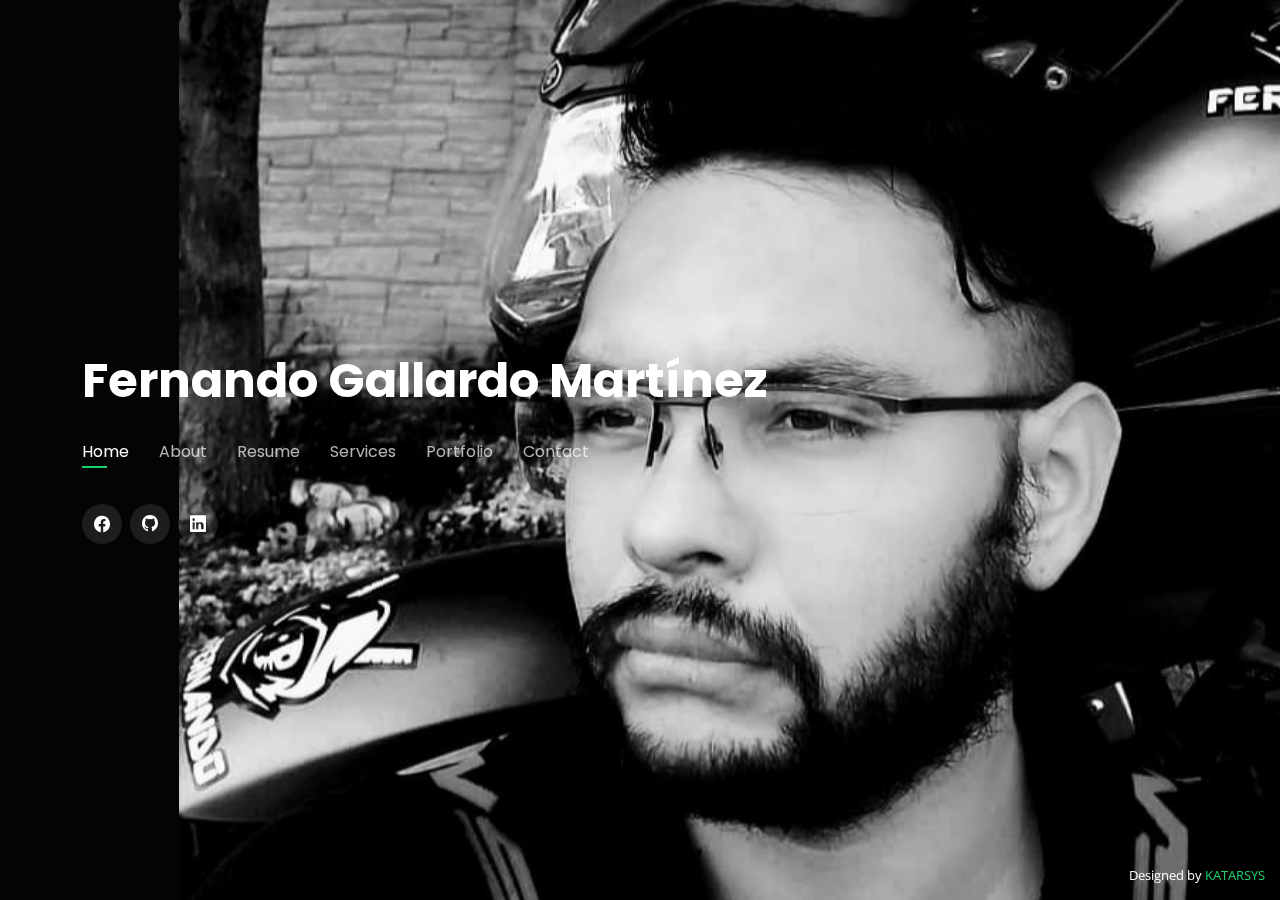
<file: index.html>
<!DOCTYPE html>
<html lang="es">

<head>
  <meta charset="utf-8">
  <meta content="width=device-width, initial-scale=1.0" name="viewport">

  <title>cvgallardo</title>
  <meta content="" name="description">
  <meta content="" name="keywords">

  <!-- Favicons -->
  <link href="assets/img/favicon.png" rel="icon">
  <link href="assets/img/apple-touch-icon.png" rel="apple-touch-icon">

  <!-- Google Fonts -->
  <link href="https://fonts.googleapis.com/css?family=Open+Sans:300,300i,400,400i,600,600i,700,700i|Raleway:300,300i,400,400i,500,500i,600,600i,700,700i|Poppins:300,300i,400,400i,500,500i,600,600i,700,700i" rel="stylesheet">

  <!-- Vendor CSS Files -->
  <link href="assets/vendor/bootstrap/css/bootstrap.min.css" rel="stylesheet">
  <link href="assets/vendor/bootstrap-icons/bootstrap-icons.css" rel="stylesheet">
  <link href="assets/vendor/boxicons/css/boxicons.min.css" rel="stylesheet">
  <link href="assets/vendor/glightbox/css/glightbox.min.css" rel="stylesheet">
  <link href="assets/vendor/remixicon/remixicon.css" rel="stylesheet">
  <link href="assets/vendor/swiper/swiper-bundle.min.css" rel="stylesheet">

  <!-- Template Main CSS File -->
  <link href="assets/css/style.css" rel="stylesheet">

  <!-- =======================================================
  * Template Name: Personal - v4.3.0
  * Template URL: https://bootstrapmade.com/personal-free-resume-bootstrap-template/
  * Author: BootstrapMade.com
  * License: https://bootstrapmade.com/license/
  ======================================================== -->
</head>

<body>

  <!-- ======= Header ======= -->
  <header id="header">
    <div class="container">

      <h1><a href="index.html">Fernando Gallardo Martínez</a></h1>
      <!-- Uncomment below if you prefer to use an image logo -->
      <!-- <a href="index.html" class="mr-auto"><img src="assets/img/logo.png" alt="" class="img-fluid"></a> -->
      <!--<h2>I'm a passionate <span>graphic designer</span> from New York</h2>-->

      <nav id="navbar" class="navbar">
        <ul>
          <li><a class="nav-link active" href="#header">Home</a></li>
          <li><a class="nav-link" href="#about">About</a></li>
          <li><a class="nav-link" href="#resume">Resume</a></li>
          <li><a class="nav-link" href="#services">Services</a></li>
          <li><a class="nav-link" href="#portfolio">Portfolio</a></li>
          <li><a class="nav-link" href="#contact">Contact</a></li>
        </ul>
        <i class="bi bi-list mobile-nav-toggle"></i>
      </nav><!-- .navbar -->

      <div class="social-links">
        <!--<a href="#" class="twitter"><i class="bi bi-twitter"></i></a>-->
        <a href="https://www.facebook.com/FEARGALLARDO/" class="facebook" target="_blank"><i class="bi bi-facebook"></i></a>
        <a href="https://github.com/gallardowolfcode" class="github" target="_blank"><i class="bi bi-github"></i></a>
        <a href="https://www.linkedin.com/in/gallardomtz/" class="linkedin" target="_blank"><i class="bi bi-linkedin"></i></a>
      </div>

    </div>
  </header><!-- End Header -->

  <!-- ======= About Section ======= -->
  <section id="about" class="about">

    <!-- ======= About Me ======= -->
    <div class="about-me container">

      <div class="section-title">
        <h2>About</h2>
        <p>Learn more about me</p>
      </div>

      <div class="row">
        <div class="col-lg-4" data-aos="fade-right">
          <img src="assets/img/fer.jpeg" class="img-fluid" alt="">
        </div>
        <div class="col-lg-8 pt-4 pt-lg-0 content" data-aos="fade-left">
          <h3>Cibersecurity tester &amp; Web Developer</h3>
          <p class="fst-italic">
            I am a Computer Systems Engineering student with an interest in web development and Cybersecurity. 
          </p>
          <div class="row">
            <div class="col-lg-6">
              <ul>
                <li><i class="bi bi-chevron-right"></i> <strong>Birthday:</strong> <span>2 May 1991</span></li>
                <li><i class="bi bi-chevron-right"></i> <strong>Website:</strong> <span></span></li>
                <li><i class="bi bi-chevron-right"></i> <strong>Phone:</strong> <span>+52 9993874304</span></li>
                <li><i class="bi bi-chevron-right"></i> <strong>City:</strong> <span>Mérida Yucatán, MEX</span></li>
              </ul>
            </div>
            <div class="col-lg-6">
              <ul>
                <li><i class="bi bi-chevron-right"></i> <strong>Age:</strong> <span>30</span></li>
                <li><i class="bi bi-chevron-right"></i> <strong>Degree:</strong> <span>Br</span></li>
                <li><i class="bi bi-chevron-right"></i> <strong>PhEmailone:</strong> <span>le19080708@merida.tecnm.mx</span></li>
                <li><i class="bi bi-chevron-right"></i> <strong>Freelance:</strong> <span>Available</span></li>
              </ul>
            </div>
          </div>
          <p>
            The projects that I have developed have given me the opportunity to apply technologies such as Python, Vue.js, Nuxt.js, Django (Web Development). These skills have allowed me to collaborate in projects such as Ventanilla Digital that will be implemented within the Technological Institute of Mérida, as well as independent projects which have led me to acquire skills within the area
          </p>
        </div>
      </div>

    </div><!-- End About Me -->

    <!-- ======= Counts ======= -->
    <div class="counts container">

      <div class="row">

        <div class="col-lg-3 col-md-6">
          <div class="count-box">
            <i class="bi bi-emoji-smile"></i>
            <span data-purecounter-start="0" data-purecounter-end="20" data-purecounter-duration="1" class="purecounter"></span>
            <p>Happy Clients</p>
          </div>
        </div>

        <div class="col-lg-3 col-md-6 mt-5 mt-md-0">
          <div class="count-box">
            <i class="bi bi-journal-richtext"></i>
            <span data-purecounter-start="0" data-purecounter-end="20" data-purecounter-duration="1" class="purecounter"></span>
            <p>Projects</p>
          </div>
        </div>

        <div class="col-lg-3 col-md-6 mt-5 mt-lg-0">
          <div class="count-box">
            <i class="bi bi-headset"></i>
            <span data-purecounter-start="0" data-purecounter-end="1460" data-purecounter-duration="1" class="purecounter"></span>
            <p>Hours Of Support</p>
          </div>
        </div>

        <div class="col-lg-3 col-md-6 mt-5 mt-lg-0">
          <div class="count-box">
            <i class="bi bi-award"></i>
            <span data-purecounter-start="0" data-purecounter-end="10" data-purecounter-duration="1" class="purecounter"></span>
            <p>Awards</p>
          </div>
        </div>

      </div>

    </div><!-- End Counts -->

    <!-- ======= Skills  ======= -->
    <div class="skills container">

      <div class="section-title">
        <h2>Skills</h2>
      </div>

      <div class="row skills-content">

        <div class="col-lg-6">

          <div class="progress">
            <span class="skill">HTML <i class="val">70%</i></span>
            <div class="progress-bar-wrap">
              <div class="progress-bar" role="progressbar" aria-valuenow="70" aria-valuemin="0" aria-valuemax="100"></div>
            </div>
          </div>

          <div class="progress">
            <span class="skill">CSS <i class="val">80%</i></span>
            <div class="progress-bar-wrap">
              <div class="progress-bar" role="progressbar" aria-valuenow="80" aria-valuemin="0" aria-valuemax="100"></div>
            </div>
          </div>

          <div class="progress">
            <span class="skill">JavaScript <i class="val">75%</i></span>
            <div class="progress-bar-wrap">
              <div class="progress-bar" role="progressbar" aria-valuenow="75" aria-valuemin="0" aria-valuemax="100"></div>
            </div>
          </div>

        </div>

        <div class="col-lg-6">

          <div class="progress">
            <span class="skill">Python <i class="val">70%</i></span>
            <div class="progress-bar-wrap">
              <div class="progress-bar" role="progressbar" aria-valuenow="70" aria-valuemin="0" aria-valuemax="100"></div>
            </div>
          </div>

          <div class="progress">
            <span class="skill">Vue <i class="val">70%</i></span>
            <div class="progress-bar-wrap">
              <div class="progress-bar" role="progressbar" aria-valuenow="70" aria-valuemin="0" aria-valuemax="100"></div>
            </div>
          </div>

          <div class="progress">
            <span class="skill">Django <i class="val">80%</i></span>
            <div class="progress-bar-wrap">
              <div class="progress-bar" role="progressbar" aria-valuenow="80" aria-valuemin="0" aria-valuemax="100"></div>
            </div>
          </div>

        </div>

      </div>

    </div><!-- End Skills -->

    <!-- ======= Interests ======= -->
    <div class="interests container">

      <div class="section-title">
        <h2>Interests</h2>
      </div>

      <div class="row">
        <div class="col-lg-3 col-md-4">
          <div class="icon-box">
            <i class="ri-store-line" style="color: #ffbb2c;"></i>
            <h3>Landing Pages</h3>
          </div>
        </div>
        <div class="col-lg-3 col-md-4 mt-4 mt-md-0">
          <div class="icon-box">
            <i class="ri-bar-chart-box-line" style="color: #5578ff;"></i>
            <h3>Security Test</h3>
          </div>
        </div>
        <div class="col-lg-3 col-md-4 mt-4 mt-md-0">
          <div class="icon-box">
            <i class="ri-calendar-todo-line" style="color: #e80368;"></i>
            <h3>SCRUM</h3>
          </div>
        </div>
        <div class="col-lg-3 col-md-4 mt-4 mt-lg-0">
          <div class="icon-box">
            <i class="ri-paint-brush-line" style="color: #e361ff;"></i>
            <h3>Frontend</h3>
          </div>
        </div>
        <div class="col-lg-3 col-md-4 mt-4">
          <div class="icon-box">
            <i class="ri-database-2-line" style="color: #47aeff;"></i>
            <h3>Data Bases</h3>
          </div>
        </div>
        <div class="col-lg-3 col-md-4 mt-4">
          <div class="icon-box">
            <i class="ri-gradienter-line" style="color: #ffa76e;"></i>
            <h3>Backend</h3>
          </div>
        </div>
        <div class="col-lg-3 col-md-4 mt-4">
          <div class="icon-box">
            <i class="ri-file-list-3-line" style="color: #11dbcf;"></i>
            <h3>Documentation</h3>
          </div>
        </div>
        <div class="col-lg-3 col-md-4 mt-4">
          <div class="icon-box">
            <i class="ri-price-tag-2-line" style="color: #4233ff;"></i>
            <h3>Issues</h3>
          </div>
        </div>
        <div class="col-lg-3 col-md-4 mt-4">
          <div class="icon-box">
            <i class="ri-anchor-line" style="color: #b2904f;"></i>
            <h3>Ciber Security</h3>
          </div>
        </div>
        <div class="col-lg-3 col-md-4 mt-4">
          <div class="icon-box">
            <i class="ri-disc-line" style="color: #b20969;"></i>
            <h3>Music</h3>
          </div>
        </div>
        <div class="col-lg-3 col-md-4 mt-4">
          <div class="icon-box">
            <i class="ri-base-station-line" style="color: #ff5828;"></i>
            <h3>Telecomunications</h3>
          </div>
        </div>
        <div class="col-lg-3 col-md-4 mt-4">
          <div class="icon-box">
            <i class="ri-fingerprint-line" style="color: #29cc61;"></i>
            <h3>Credencials</h3>
          </div>
        </div>
      </div>

    </div><!-- End Interests -->

    <!-- ======= Testimonials ======= -->
    <div class="testimonials container">

      <div class="section-title">
        <h2>Testimonials</h2>
      </div>

      <div class="testimonials-slider swiper-container" data-aos="fade-up" data-aos-delay="100">
        <div class="swiper-wrapper">

          <div class="swiper-slide">
            <div class="testimonial-item">
              <p>
                <i class="bx bxs-quote-alt-left quote-icon-left"></i>
                Proin iaculis purus consequat sem cure digni ssim donec porttitora entum suscipit rhoncus. Accusantium quam, ultricies eget id, aliquam eget nibh et. Maecen aliquam, risus at semper.
                <i class="bx bxs-quote-alt-right quote-icon-right"></i>
              </p>
              <img src="assets/img/testimonials/testimonials-1.jpg" class="testimonial-img" alt="">
              <h3>Saul Goodman</h3>
              <h4>Ceo &amp; Founder</h4>
            </div>
          </div><!-- End testimonial item -->

          <div class="swiper-slide">
            <div class="testimonial-item">
              <p>
                <i class="bx bxs-quote-alt-left quote-icon-left"></i>
                Export tempor illum tamen malis malis eram quae irure esse labore quem cillum quid cillum eram malis quorum velit fore eram velit sunt aliqua noster fugiat irure amet legam anim culpa.
                <i class="bx bxs-quote-alt-right quote-icon-right"></i>
              </p>
              <img src="assets/img/testimonials/testimonials-2.jpg" class="testimonial-img" alt="">
              <h3>Sara Wilsson</h3>
              <h4>Designer</h4>
            </div>
          </div><!-- End testimonial item -->

          <div class="swiper-slide">
            <div class="testimonial-item">
              <p>
                <i class="bx bxs-quote-alt-left quote-icon-left"></i>
                Enim nisi quem export duis labore cillum quae magna enim sint quorum nulla quem veniam duis minim tempor labore quem eram duis noster aute amet eram fore quis sint minim.
                <i class="bx bxs-quote-alt-right quote-icon-right"></i>
              </p>
              <img src="assets/img/testimonials/testimonials-3.jpg" class="testimonial-img" alt="">
              <h3>Jena Karlis</h3>
              <h4>Store Owner</h4>
            </div>
          </div><!-- End testimonial item -->

          <div class="swiper-slide">
            <div class="testimonial-item">
              <p>
                <i class="bx bxs-quote-alt-left quote-icon-left"></i>
                Fugiat enim eram quae cillum dolore dolor amet nulla culpa multos export minim fugiat minim velit minim dolor enim duis veniam ipsum anim magna sunt elit fore quem dolore labore illum veniam.
                <i class="bx bxs-quote-alt-right quote-icon-right"></i>
              </p>
              <img src="assets/img/testimonials/testimonials-4.jpg" class="testimonial-img" alt="">
              <h3>Matt Brandon</h3>
              <h4>Freelancer</h4>
            </div>
          </div><!-- End testimonial item -->

          <div class="swiper-slide">
            <div class="testimonial-item">
              <p>
                <i class="bx bxs-quote-alt-left quote-icon-left"></i>
                Quis quorum aliqua sint quem legam fore sunt eram irure aliqua veniam tempor noster veniam enim culpa labore duis sunt culpa nulla illum cillum fugiat legam esse veniam culpa fore nisi cillum quid.
                <i class="bx bxs-quote-alt-right quote-icon-right"></i>
              </p>
              <img src="assets/img/testimonials/testimonials-5.jpg" class="testimonial-img" alt="">
              <h3>John Larson</h3>
              <h4>Entrepreneur</h4>
            </div>
          </div><!-- End testimonial item -->

        </div>
        <div class="swiper-pagination"></div>
      </div>

      <div class="owl-carousel testimonials-carousel">

      </div>

    </div><!-- End Testimonials  -->

  </section><!-- End About Section -->

  <!-- ======= Resume Section ======= -->
  <section id="resume" class="resume">
    <div class="container">

      <div class="section-title">
        <h2>Resume</h2>
        <p>Check My Resume</p>
      </div>

      <div class="row">
        <div class="col-lg-6">
          <h3 class="resume-title">Sumary</h3>
          <div class="resume-item pb-0">
            <h4>Alice Barkley</h4>
            <p><em>Innovative and deadline-driven Graphic Designer with 3+ years of experience designing and developing user-centered digital/print marketing material from initial concept to final, polished deliverable.</em></p>
            <p>
            <ul>
              <li>Portland par 127,Orlando, FL</li>
              <li>(123) 456-7891</li>
              <li>alice.barkley@example.com</li>
            </ul>
            </p>
          </div>

          <h3 class="resume-title">Education</h3>
          <div class="resume-item">
            <h4>Master of Fine Arts &amp; Graphic Design</h4>
            <h5>2015 - 2016</h5>
            <p><em>Rochester Institute of Technology, Rochester, NY</em></p>
            <p>Qui deserunt veniam. Et sed aliquam labore tempore sed quisquam iusto autem sit. Ea vero voluptatum qui ut dignissimos deleniti nerada porti sand markend</p>
          </div>
          <div class="resume-item">
            <h4>Bachelor of Fine Arts &amp; Graphic Design</h4>
            <h5>2010 - 2014</h5>
            <p><em>Rochester Institute of Technology, Rochester, NY</em></p>
            <p>Quia nobis sequi est occaecati aut. Repudiandae et iusto quae reiciendis et quis Eius vel ratione eius unde vitae rerum voluptates asperiores voluptatem Earum molestiae consequatur neque etlon sader mart dila</p>
          </div>
        </div>
        <div class="col-lg-6">
          <h3 class="resume-title">Professional Experience</h3>
          <div class="resume-item">
            <h4>Senior graphic design specialist</h4>
            <h5>2019 - Present</h5>
            <p><em>Experion, New York, NY </em></p>
            <p>
            <ul>
              <li>Lead in the design, development, and implementation of the graphic, layout, and production communication materials</li>
              <li>Delegate tasks to the 7 members of the design team and provide counsel on all aspects of the project. </li>
              <li>Supervise the assessment of all graphic materials in order to ensure quality and accuracy of the design</li>
              <li>Oversee the efficient use of production project budgets ranging from $2,000 - $25,000</li>
            </ul>
            </p>
          </div>
          <div class="resume-item">
            <h4>Graphic design specialist</h4>
            <h5>2017 - 2018</h5>
            <p><em>Stepping Stone Advertising, New York, NY</em></p>
            <p>
            <ul>
              <li>Developed numerous marketing programs (logos, brochures,infographics, presentations, and advertisements).</li>
              <li>Managed up to 5 projects or tasks at a given time while under pressure</li>
              <li>Recommended and consulted with clients on the most appropriate graphic design</li>
              <li>Created 4+ design presentations and proposals a month for clients and account managers</li>
            </ul>
            </p>
          </div>
        </div>
      </div>

    </div>
  </section><!-- End Resume Section -->

  <!-- ======= Services Section ======= -->
  <section id="services" class="services">
    <div class="container">

      <div class="section-title">
        <h2>Services</h2>
        <p>My Services</p>
      </div>

      <div class="row">
        <div class="col-lg-4 col-md-6 d-flex align-items-stretch">
          <div class="icon-box">
            <div class="icon"><i class="bx bxl-dribbble"></i></div>
            <h4><a href="">Lorem Ipsum</a></h4>
            <p>Voluptatum deleniti atque corrupti quos dolores et quas molestias excepturi</p>
          </div>
        </div>

        <div class="col-lg-4 col-md-6 d-flex align-items-stretch mt-4 mt-md-0">
          <div class="icon-box">
            <div class="icon"><i class="bx bx-file"></i></div>
            <h4><a href="">Sed ut perspiciatis</a></h4>
            <p>Duis aute irure dolor in reprehenderit in voluptate velit esse cillum dolore</p>
          </div>
        </div>

        <div class="col-lg-4 col-md-6 d-flex align-items-stretch mt-4 mt-lg-0">
          <div class="icon-box">
            <div class="icon"><i class="bx bx-tachometer"></i></div>
            <h4><a href="">Magni Dolores</a></h4>
            <p>Excepteur sint occaecat cupidatat non proident, sunt in culpa qui officia</p>
          </div>
        </div>

        <div class="col-lg-4 col-md-6 d-flex align-items-stretch mt-4">
          <div class="icon-box">
            <div class="icon"><i class="bx bx-world"></i></div>
            <h4><a href="">Nemo Enim</a></h4>
            <p>At vero eos et accusamus et iusto odio dignissimos ducimus qui blanditiis</p>
          </div>
        </div>

        <div class="col-lg-4 col-md-6 d-flex align-items-stretch mt-4">
          <div class="icon-box">
            <div class="icon"><i class="bx bx-slideshow"></i></div>
            <h4><a href="">Dele cardo</a></h4>
            <p>Quis consequatur saepe eligendi voluptatem consequatur dolor consequuntur</p>
          </div>
        </div>

        <div class="col-lg-4 col-md-6 d-flex align-items-stretch mt-4">
          <div class="icon-box">
            <div class="icon"><i class="bx bx-arch"></i></div>
            <h4><a href="">Divera don</a></h4>
            <p>Modi nostrum vel laborum. Porro fugit error sit minus sapiente sit aspernatur</p>
          </div>
        </div>

      </div>

    </div>
  </section><!-- End Services Section -->

  <!-- ======= Portfolio Section ======= -->
  <section id="portfolio" class="portfolio">
    <div class="container">

      <div class="section-title">
        <h2>Portfolio</h2>
        <p>My Works</p>
      </div>

      <div class="row">
        <div class="col-lg-12 d-flex justify-content-center">
          <ul id="portfolio-flters">
            <li data-filter="*" class="filter-active">All</li>
            <li data-filter=".filter-app">App</li>
            <li data-filter=".filter-card">Card</li>
            <li data-filter=".filter-web">Web</li>
          </ul>
        </div>
      </div>

      <div class="row portfolio-container">

        <div class="col-lg-4 col-md-6 portfolio-item filter-app">
          <div class="portfolio-wrap">
            <img src="assets/img/portfolio/portfolio-1.jpg" class="img-fluid" alt="">
            <div class="portfolio-info">
              <h4>App 1</h4>
              <p>App</p>
              <div class="portfolio-links">
                <a href="assets/img/portfolio/portfolio-1.jpg" data-gallery="portfolioGallery" class="portfolio-lightbox" title="App 1"><i class="bx bx-plus"></i></a>
                <a href="portfolio-details.html" data-gallery="portfolioDetailsGallery" data-glightbox="type: external" class="portfolio-details-lightbox" title="Portfolio Details"><i class="bx bx-link"></i></a>
              </div>
            </div>
          </div>
        </div>

        <div class="col-lg-4 col-md-6 portfolio-item filter-web">
          <div class="portfolio-wrap">
            <img src="assets/img/portfolio/portfolio-2.jpg" class="img-fluid" alt="">
            <div class="portfolio-info">
              <h4>Web 3</h4>
              <p>Web</p>
              <div class="portfolio-links">
                <a href="assets/img/portfolio/portfolio-2.jpg" data-gallery="portfolioGallery" class="portfolio-lightbox" title="Web 3"><i class="bx bx-plus"></i></a>
                <a href="portfolio-details.html" data-gallery="portfolioDetailsGallery" data-glightbox="type: external" class="portfolio-details-lightbox" title="Portfolio Details"><i class="bx bx-link"></i></a>
              </div>
            </div>
          </div>
        </div>

        <div class="col-lg-4 col-md-6 portfolio-item filter-app">
          <div class="portfolio-wrap">
            <img src="assets/img/portfolio/portfolio-3.jpg" class="img-fluid" alt="">
            <div class="portfolio-info">
              <h4>App 2</h4>
              <p>App</p>
              <div class="portfolio-links">
                <a href="assets/img/portfolio/portfolio-3.jpg" data-gallery="portfolioGallery" class="portfolio-lightbox" title="App 2"><i class="bx bx-plus"></i></a>
                <a href="portfolio-details.html" data-gallery="portfolioDetailsGallery" data-glightbox="type: external" class="portfolio-details-lightbox" title="Portfolio Details"><i class="bx bx-link"></i></a>
              </div>
            </div>
          </div>
        </div>

        <div class="col-lg-4 col-md-6 portfolio-item filter-card">
          <div class="portfolio-wrap">
            <img src="assets/img/portfolio/portfolio-4.jpg" class="img-fluid" alt="">
            <div class="portfolio-info">
              <h4>Card 2</h4>
              <p>Card</p>
              <div class="portfolio-links">
                <a href="assets/img/portfolio/portfolio-4.jpg" data-gallery="portfolioGallery" class="portfolio-lightbox" title="Card 2"><i class="bx bx-plus"></i></a>
                <a href="portfolio-details.html" data-gallery="portfolioDetailsGallery" data-glightbox="type: external" class="portfolio-details-lightbox" title="Portfolio Details"><i class="bx bx-link"></i></a>
              </div>
            </div>
          </div>
        </div>

        <div class="col-lg-4 col-md-6 portfolio-item filter-web">
          <div class="portfolio-wrap">
            <img src="assets/img/portfolio/portfolio-5.jpg" class="img-fluid" alt="">
            <div class="portfolio-info">
              <h4>Web 2</h4>
              <p>Web</p>
              <div class="portfolio-links">
                <a href="assets/img/portfolio/portfolio-5.jpg" data-gallery="portfolioGallery" class="portfolio-lightbox" title="Web 2"><i class="bx bx-plus"></i></a>
                <a href="portfolio-details.html" data-gallery="portfolioDetailsGallery" data-glightbox="type: external" class="portfolio-details-lightbox" title="Portfolio Details"><i class="bx bx-link"></i></a>
              </div>
            </div>
          </div>
        </div>

        <div class="col-lg-4 col-md-6 portfolio-item filter-app">
          <div class="portfolio-wrap">
            <img src="assets/img/portfolio/portfolio-6.jpg" class="img-fluid" alt="">
            <div class="portfolio-info">
              <h4>App 3</h4>
              <p>App</p>
              <div class="portfolio-links">
                <a href="assets/img/portfolio/portfolio-6.jpg" data-gallery="portfolioGallery" class="portfolio-lightbox" title="App 3"><i class="bx bx-plus"></i></a>
                <a href="portfolio-details.html" data-gallery="portfolioDetailsGallery" data-glightbox="type: external" class="portfolio-details-lightbox" title="Portfolio Details"><i class="bx bx-link"></i></a>
              </div>
            </div>
          </div>
        </div>

        <div class="col-lg-4 col-md-6 portfolio-item filter-card">
          <div class="portfolio-wrap">
            <img src="assets/img/portfolio/portfolio-7.jpg" class="img-fluid" alt="">
            <div class="portfolio-info">
              <h4>Card 1</h4>
              <p>Card</p>
              <div class="portfolio-links">
                <a href="assets/img/portfolio/portfolio-7.jpg" data-gallery="portfolioGallery" class="portfolio-lightbox" title="Card 1"><i class="bx bx-plus"></i></a>
                <a href="portfolio-details.html" data-gallery="portfolioDetailsGallery" data-glightbox="type: external" class="portfolio-details-lightbox" title="Portfolio Details"><i class="bx bx-link"></i></a>
              </div>
            </div>
          </div>
        </div>

        <div class="col-lg-4 col-md-6 portfolio-item filter-card">
          <div class="portfolio-wrap">
            <img src="assets/img/portfolio/portfolio-8.jpg" class="img-fluid" alt="">
            <div class="portfolio-info">
              <h4>Card 3</h4>
              <p>Card</p>
              <div class="portfolio-links">
                <a href="assets/img/portfolio/portfolio-8.jpg" data-gallery="portfolioGallery" class="portfolio-lightbox" title="Card 3"><i class="bx bx-plus"></i></a>
                <a href="portfolio-details.html" data-gallery="portfolioDetailsGallery" data-glightbox="type: external" class="portfolio-details-lightbox" title="Portfolio Details"><i class="bx bx-link"></i></a>
              </div>
            </div>
          </div>
        </div>

        <div class="col-lg-4 col-md-6 portfolio-item filter-web">
          <div class="portfolio-wrap">
            <img src="assets/img/portfolio/portfolio-9.jpg" class="img-fluid" alt="">
            <div class="portfolio-info">
              <h4>Web 3</h4>
              <p>Web</p>
              <div class="portfolio-links">
                <a href="assets/img/portfolio/portfolio-9.jpg" data-gallery="portfolioGallery" class="portfolio-lightbox" title="Web 3"><i class="bx bx-plus"></i></a>
                <a href="portfolio-details.html" data-gallery="portfolioDetailsGallery" data-glightbox="type: external" class="portfolio-details-lightbox" title="Portfolio Details"><i class="bx bx-link"></i></a>
              </div>
            </div>
          </div>
        </div>

      </div>

    </div>
  </section><!-- End Portfolio Section -->

  <!-- ======= Contact Section ======= -->
  <section id="contact" class="contact">
    <div class="container">

      <div class="section-title">
        <h2>Contact</h2>
        <p>Contact Me</p>
      </div>

      <div class="row mt-2">

        <div class="col-md-6 d-flex align-items-stretch">
          <div class="info-box">
            <i class="bx bx-map"></i>
            <h3>My Address</h3>
            <p>Vega del Mayab, Conkal, MEX 97345</p>
          </div>
        </div>

        <div class="col-md-6 mt-4 mt-md-0 d-flex align-items-stretch">
          <div class="info-box">
            <i class="bx bx-share-alt"></i>
            <h3>Social Profiles</h3>
            <div class="social-links">
              <!--a href="#" class="twitter"><i class="bi bi-twitter"></i></a-->
              <a href="https://www.facebook.com/FEARGALLARDO/" class="facebook"><i class="bi bi-facebook"></i></a>
              <a href="https://github.com/gallardowolfcode" class="github"><i class="bi bi-github"></i></a>
              <!--a href="#" class="google-plus"><i class="bi bi-skype"></i></a-->
              <a href="https://www.linkedin.com/in/gallardomtz/" class="linkedin"><i class="bi bi-linkedin"></i></a>
            </div>
          </div>
        </div>

        <div class="col-md-6 mt-4 d-flex align-items-stretch">
          <div class="info-box">
            <i class="bx bx-envelope"></i>
            <h3>Email Me</h3>
            <p>le19080708@merida.tecnm.mx</p>
          </div>
        </div>
        <div class="col-md-6 mt-4 d-flex align-items-stretch">
          <div class="info-box">
            <i class="bx bx-phone-call"></i>
            <h3>Call Me</h3>
            <p>+52 9993874304</p>
          </div>
        </div>
      </div>

      <form action="forms/contact.php" method="post" role="form" class="php-email-form mt-4">
        <div class="row">
          <div class="col-md-6 form-group">
            <input type="text" name="name" class="form-control" id="name" placeholder="Your Name" required>
          </div>
          <div class="col-md-6 form-group mt-3 mt-md-0">
            <input type="email" class="form-control" name="email" id="email" placeholder="Your Email" required>
          </div>
        </div>
        <div class="form-group mt-3">
          <input type="text" class="form-control" name="subject" id="subject" placeholder="Subject" required>
        </div>
        <div class="form-group mt-3">
          <textarea class="form-control" name="message" rows="5" placeholder="Message" required></textarea>
        </div>
        <div class="my-3">
          <div class="loading">Loading</div>
          <div class="error-message"></div>
          <div class="sent-message">Your message has been sent. Thank you!</div>
        </div>
        <div class="text-center"><button type="submit">Send Message</button></div>
      </form>

    </div>
  </section><!-- End Contact Section -->

  <div class="credits">
    <!-- All the links in the footer should remain intact. -->
    <!-- You can delete the links only if you purchased the pro version. -->
    <!-- Licensing information: https://bootstrapmade.com/license/ -->
    <!-- Purchase the pro version with working PHP/AJAX contact form: https://bootstrapmade.com/personal-free-resume-bootstrap-template/ -->
    Designed by <a href="https://www.linkedin.com/in/gallardomtz/" target="_blank">KATARSYS</a>
  </div>

  <!-- Vendor JS Files -->
  <script src="assets/vendor/bootstrap/js/bootstrap.bundle.min.js"></script>
  <script src="assets/vendor/glightbox/js/glightbox.min.js"></script>
  <script src="assets/vendor/isotope-layout/isotope.pkgd.min.js"></script>
  <script src="assets/vendor/php-email-form/validate.js"></script>
  <script src="assets/vendor/purecounter/purecounter.js"></script>
  <script src="assets/vendor/swiper/swiper-bundle.min.js"></script>
  <script src="assets/vendor/waypoints/noframework.waypoints.js"></script>

  <!-- Template Main JS File -->
  <script src="assets/js/main.js"></script>

</body>

</html>
</file>
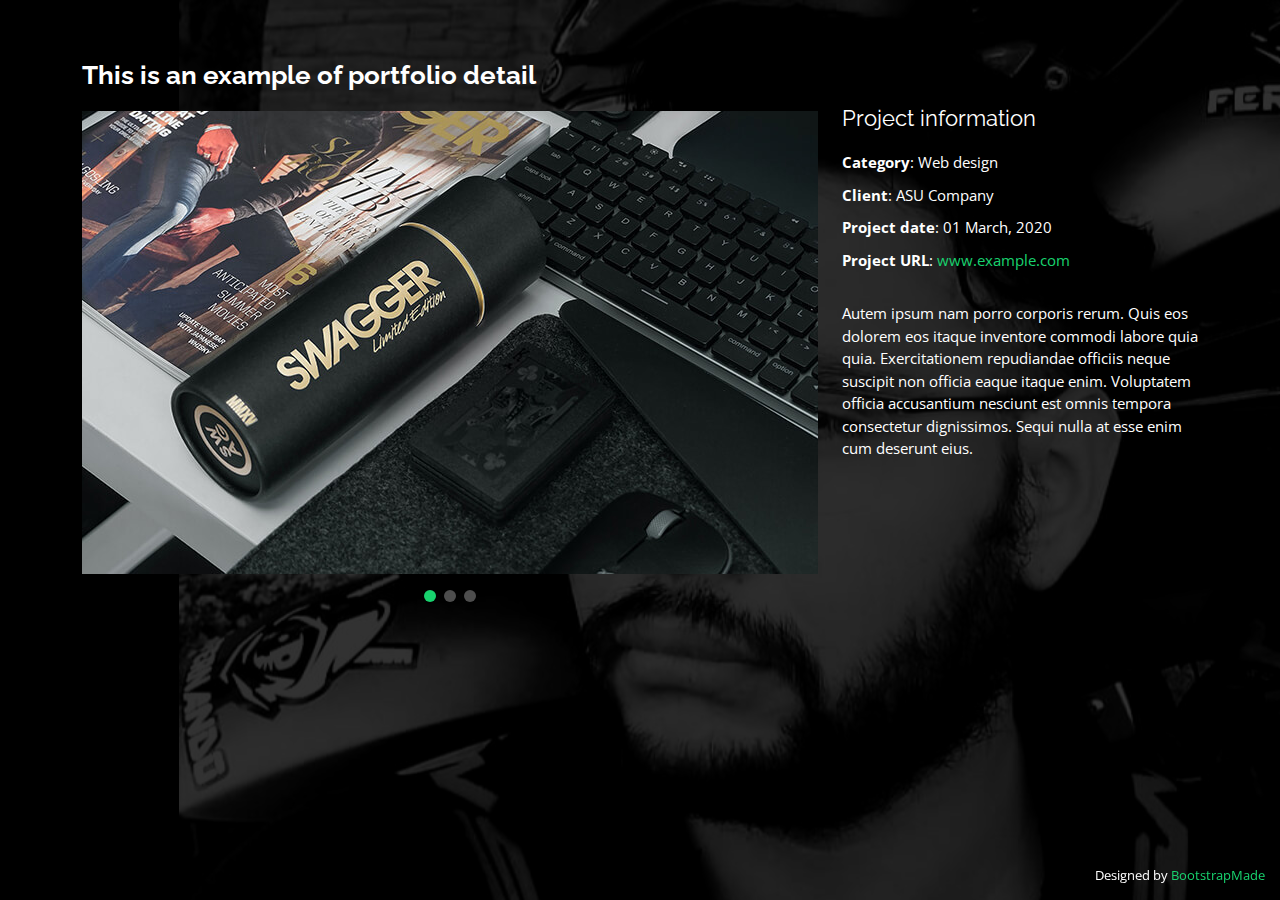
<file: portfolio-details.html>
<!DOCTYPE html>
<html lang="span">

<head>
  <meta charset="utf-8">
  <meta content="width=device-width, initial-scale=1.0" name="viewport">

  <title>Portfolio Details - cvgallardo</title>
  <meta content="" name="description">
  <meta content="" name="keywords">

  <!-- Favicons -->
  <link href="assets/img/favicon.png" rel="icon">
  <link href="assets/img/apple-touch-icon.png" rel="apple-touch-icon">

  <!-- Google Fonts -->
  <link href="https://fonts.googleapis.com/css?family=Open+Sans:300,300i,400,400i,600,600i,700,700i|Raleway:300,300i,400,400i,500,500i,600,600i,700,700i|Poppins:300,300i,400,400i,500,500i,600,600i,700,700i" rel="stylesheet">

  <!-- Vendor CSS Files -->
  <link href="assets/vendor/bootstrap/css/bootstrap.min.css" rel="stylesheet">
  <link href="assets/vendor/bootstrap-icons/bootstrap-icons.css" rel="stylesheet">
  <link href="assets/vendor/boxicons/css/boxicons.min.css" rel="stylesheet">
  <link href="assets/vendor/glightbox/css/glightbox.min.css" rel="stylesheet">
  <link href="assets/vendor/remixicon/remixicon.css" rel="stylesheet">
  <link href="assets/vendor/swiper/swiper-bundle.min.css" rel="stylesheet">

  <!-- Template Main CSS File -->
  <link href="assets/css/style.css" rel="stylesheet">

  <!-- =======================================================
  * Template Name: Personal - v4.3.0
  * Template URL: https://bootstrapmade.com/personal-free-resume-bootstrap-template/
  * Author: BootstrapMade.com
  * License: https://bootstrapmade.com/license/
  ======================================================== -->
</head>

<body>

  <main id="main">

    <!-- ======= Portfolio Details ======= -->
    <div id="portfolio-details" class="portfolio-details">
      <div class="container">

        <div class="row">

          <div class="col-lg-8">
            <h2 class="portfolio-title">This is an example of portfolio detail</h2>

            <div class="portfolio-details-slider swiper-container">
              <div class="swiper-wrapper align-items-center">

                <div class="swiper-slide">
                  <img src="assets/img/portfolio/portfolio-details-1.jpg" alt="">
                </div>

                <div class="swiper-slide">
                  <img src="assets/img/portfolio/portfolio-details-2.jpg" alt="">
                </div>

                <div class="swiper-slide">
                  <img src="assets/img/portfolio/portfolio-details-3.jpg" alt="">
                </div>

              </div>
              <div class="swiper-pagination"></div>
            </div>

          </div>

          <div class="col-lg-4 portfolio-info">
            <h3>Project information</h3>
            <ul>
              <li><strong>Category</strong>: Web design</li>
              <li><strong>Client</strong>: ASU Company</li>
              <li><strong>Project date</strong>: 01 March, 2020</li>
              <li><strong>Project URL</strong>: <a href="#">www.example.com</a></li>
            </ul>

            <p>
              Autem ipsum nam porro corporis rerum. Quis eos dolorem eos itaque inventore commodi labore quia quia. Exercitationem repudiandae officiis neque suscipit non officia eaque itaque enim. Voluptatem officia accusantium nesciunt est omnis tempora consectetur dignissimos. Sequi nulla at esse enim cum deserunt eius.
            </p>
          </div>

        </div>

      </div>
    </div><!-- End Portfolio Details -->

  </main><!-- End #main -->

  <div class="credits">
    <!-- All the links in the footer should remain intact. -->
    <!-- You can delete the links only if you purchased the pro version. -->
    <!-- Licensing information: https://bootstrapmade.com/license/ -->
    <!-- Purchase the pro version with working PHP/AJAX contact form: https://bootstrapmade.com/personal-free-resume-bootstrap-template/ -->
    Designed by <a href="https://bootstrapmade.com/">BootstrapMade</a>
  </div>

  <!-- Vendor JS Files -->
  <script src="assets/vendor/bootstrap/js/bootstrap.bundle.min.js"></script>
  <script src="assets/vendor/glightbox/js/glightbox.min.js"></script>
  <script src="assets/vendor/isotope-layout/isotope.pkgd.min.js"></script>
  <script src="assets/vendor/php-email-form/validate.js"></script>
  <script src="assets/vendor/purecounter/purecounter.js"></script>
  <script src="assets/vendor/swiper/swiper-bundle.min.js"></script>
  <script src="assets/vendor/waypoints/noframework.waypoints.js"></script>

  <!-- Template Main JS File -->
  <script src="assets/js/main.js"></script>

</body>

</html>
</file>
<file: assets/css/style.css>
/**
* Template Name: Personal - v4.3.0
* Template URL: https://bootstrapmade.com/personal-free-resume-bootstrap-template/
* Author: BootstrapMade.com
* License: https://bootstrapmade.com/license/
*/

/*--------------------------------------------------------------
# General
--------------------------------------------------------------*/
body {
  font-family: "Open Sans", sans-serif;
  background-color: #040404;
  color: #fff;
  position: relative;
  background: transparent;
}

body::before {
  content: "";
  position: fixed;
  background: #040404 url("../img/fer2.jpeg") top right no-repeat;
  background-size: contain;
  left: 0;
  right: 0;
  top: 0;
  height: 100vh;
  z-index: -1;
}

@media (min-width: 1024px) {
  body::before {
    background-attachment: fixed;
  }
}

a {
  color: #18d26e;
  text-decoration: none;
}

a:hover {
  color: #35e888;
  text-decoration: none;
}

h1, h2, h3, h4, h5, h6 {
  font-family: "Raleway", sans-serif;
}

/*--------------------------------------------------------------
# Header
--------------------------------------------------------------*/
#header {
  transition: ease-in-out 0.5s;
  position: relative;
  height: 100vh;
  display: flex;
  align-items: center;
  z-index: 997;
  overflow-y: auto;
  
}

#header * {
  transition: ease-in-out 0.5s;
}

#header h1 {
  font-size: 48px;
  margin: 0;
  padding: 0;
  line-height: 1;
  font-weight: 700;
  font-family: "Poppins", sans-serif;
}

#header h1 a, #header h1 a:hover {
  color: #fff;
  line-height: 1;
  display: inline-block;
}

#header h2 {
  font-size: 24px;
  margin-top: 20px;
  color: rgba(255, 255, 255, 0.8);
}

#header h2 span {
  color: #fff;
  border-bottom: 2px solid #18d26e;
  padding-bottom: 6px;
}

#header img {
  padding: 0;
  margin: 0;
}

#header .social-links {
  margin-top: 40px;
  display: flex;
}

#header .social-links a {
  font-size: 16px;
  display: flex;
  justify-content: center;
  align-items: center;
  background: rgba(255, 255, 255, 0.1);
  color: #fff;
  line-height: 1;
  margin-right: 8px;
  border-radius: 50%;
  width: 40px;
  height: 40px;
}

#header .social-links a:hover {
  background: #18d26e;
}

@media (max-width: 992px) {
  #header h1 {
    font-size: 36px;
  }
  #header h2 {
    font-size: 20px;
    line-height: 30px;
  }
  #header .social-links {
    margin-top: 15px;
  }
  #header .container {
    display: flex;
    flex-direction: column;
    align-items: center;
  }
}

/* Header Top */
#header.header-top {
  height: 80px;
  position: fixed;
  left: 0;
  top: 0;
  right: 0;
  background: rgba(0, 0, 0, 0.9);
}

#header.header-top .social-links, #header.header-top h2 {
  display: none;
}

#header.header-top h1 {
  margin-right: auto;
  font-size: 36px;
}

#header.header-top .container {
  display: flex;
  align-items: center;
}

#header.header-top .navbar {
  margin: 0;
}

@media (max-width: 768px) {
  #header.header-top {
    height: 60px;
  }
  #header.header-top h1 {
    font-size: 26px;
  }
}

/*--------------------------------------------------------------
# Navigation Menu
--------------------------------------------------------------*/
/**
* Desktop Navigation 
*/
.navbar {
  padding: 0;
  margin-top: 35px;
}

.navbar ul {
  margin: 0;
  padding: 0;
  display: flex;
  list-style: none;
  align-items: center;
}

.navbar li {
  position: relative;
}

.navbar li + li {
  margin-left: 30px;
}

.navbar a, .navbar a:focus {
  display: flex;
  align-items: center;
  justify-content: space-between;
  padding: 0;
  font-family: "Poppins", sans-serif;
  font-size: 16px;
  font-weight: 400;
  color: rgba(255, 255, 255, 0.7);
  white-space: nowrap;
  transition: 0.3s;
}

.navbar a i, .navbar a:focus i {
  font-size: 12px;
  line-height: 0;
  margin-left: 5px;
}

.navbar a:before {
  content: "";
  position: absolute;
  width: 0;
  height: 2px;
  bottom: -4px;
  left: 0;
  background-color: #18d26e;
  visibility: hidden;
  width: 0px;
  transition: all 0.3s ease-in-out 0s;
}

.navbar a:hover:before, .navbar li:hover > a:before, .navbar .active:before {
  visibility: visible;
  width: 25px;
}

.navbar a:hover, .navbar .active, .navbar .active:focus, .navbar li:hover > a {
  color: #fff;
}

/**
* Mobile Navigation 
*/
.mobile-nav-toggle {
  color: #fff;
  font-size: 28px;
  cursor: pointer;
  display: none;
  line-height: 0;
  transition: 0.5s;
  position: fixed;
  right: 15px;
  top: 15px;
}

@media (max-width: 991px) {
  .mobile-nav-toggle {
    display: block;
  }
  .navbar ul {
    display: none;
  }
}

.navbar-mobile {
  position: fixed;
  overflow: hidden;
  top: 0;
  right: 0;
  left: 0;
  bottom: 0;
  background: rgba(0, 0, 0, 0.9);
  transition: 0.3s;
  z-index: 999;
  margin-top: 0;
}

.navbar-mobile .mobile-nav-toggle {
  position: absolute;
  top: 15px;
  right: 15px;
}

.navbar-mobile ul {
  display: block;
  position: absolute;
  top: 55px;
  right: 15px;
  bottom: 45px;
  left: 15px;
  padding: 10px 0;
  overflow-y: auto;
  transition: 0.3s;
  border: 2px solid rgba(255, 255, 255, 0.2);
}

.navbar-mobile li {
  padding: 12px 20px;
}

.navbar-mobile li + li {
  margin: 0;
}

.navbar-mobile a {
  font-size: 16px;
  position: relative;
}

/*--------------------------------------------------------------
# Sections General
--------------------------------------------------------------*/
section {
  overflow: hidden;
  position: absolute;
  width: 100%;
  top: 140px;
  bottom: 100%;
  opacity: 0;
  transition: ease-in-out 0.4s;
  z-index: 2;
}

section.section-show {
  top: 100px;
  bottom: auto;
  opacity: 1;
  padding-bottom: 45px;
}

section .container {
  background: rgba(0, 0, 0, 0.9);
  padding: 30px;
}

@media (max-width: 768px) {
  section {
    top: 120px;
  }
  section.section-show {
    top: 80px;
  }
}

.section-title h2 {
  font-size: 14px;
  font-weight: 500;
  padding: 0;
  line-height: 1px;
  margin: 0 0 20px 0;
  letter-spacing: 2px;
  text-transform: uppercase;
  color: #aaaaaa;
  font-family: "Poppins", sans-serif;
}

.section-title h2::after {
  content: "";
  width: 120px;
  height: 1px;
  display: inline-block;
  background: #4ceb95;
  margin: 4px 10px;
}

.section-title p {
  margin: 0;
  margin: -15px 0 15px 0;
  font-size: 36px;
  font-weight: 700;
  text-transform: uppercase;
  font-family: "Poppins", sans-serif;
  color: #fff;
}

/*--------------------------------------------------------------
# About
--------------------------------------------------------------*/
.about-me .content h3 {
  font-weight: 700;
  font-size: 26px;
  color: #18d26e;
}

.about-me .content ul {
  list-style: none;
  padding: 0;
}

.about-me .content ul li {
  margin-bottom: 20px;
  display: flex;
  align-items: center;
}

.about-me .content ul strong {
  margin-right: 10px;
}

.about-me .content ul i {
  font-size: 16px;
  margin-right: 5px;
  color: #18d26e;
  line-height: 0;
}

.about-me .content p:last-child {
  margin-bottom: 0;
}

/*--------------------------------------------------------------
# Counts
--------------------------------------------------------------*/
.counts {
  padding: 70px 0 60px;
}

.counts .count-box {
  padding: 30px 30px 25px 30px;
  width: 100%;
  position: relative;
  text-align: center;
  background: rgba(255, 255, 255, 0.08);
}

.counts .count-box i {
  position: absolute;
  top: -25px;
  left: 50%;
  transform: translateX(-50%);
  font-size: 24px;
  background: rgba(255, 255, 255, 0.1);
  padding: 12px;
  color: #18d26e;
  border-radius: 50px;
  line-height: 0;
}

.counts .count-box span {
  font-size: 36px;
  display: block;
  font-weight: 600;
  color: #fff;
}

.counts .count-box p {
  padding: 0;
  margin: 0;
  font-family: "Raleway", sans-serif;
  font-size: 14px;
}

/*--------------------------------------------------------------
# Skills
--------------------------------------------------------------*/
.skills .progress {
  height: 60px;
  display: block;
  background: none;
  border-radius: 0;
}

.skills .progress .skill {
  padding: 10px 0;
  margin: 0;
  text-transform: uppercase;
  display: block;
  font-weight: 600;
  font-family: "Poppins", sans-serif;
  color: #fff;
}

.skills .progress .skill .val {
  float: right;
  font-style: normal;
}

.skills .progress-bar-wrap {
  background: rgba(255, 255, 255, 0.2);
}

.skills .progress-bar {
  width: 1px;
  height: 10px;
  transition: .9s;
  background-color: #18d26e;
}

/*--------------------------------------------------------------
# Interests
--------------------------------------------------------------*/
.interests .icon-box {
  display: flex;
  align-items: center;
  padding: 20px;
  background: rgba(255, 255, 255, 0.08);
  transition: ease-in-out 0.3s;
}

.interests .icon-box i {
  font-size: 32px;
  padding-right: 10px;
  line-height: 1;
}

.interests .icon-box h3 {
  font-weight: 700;
  margin: 0;
  padding: 0;
  line-height: 1;
  font-size: 16px;
  color: #fff;
}

.interests .icon-box:hover {
  background: rgba(255, 255, 255, 0.12);
}

/*--------------------------------------------------------------
# Testimonials
--------------------------------------------------------------*/
.testimonials .testimonial-item {
  box-sizing: content-box;
  min-height: 320px;
}

.testimonials .testimonial-item .testimonial-img {
  width: 90px;
  border-radius: 50%;
  margin: -40px 0 0 40px;
  position: relative;
  z-index: 2;
  border: 6px solid rgba(255, 255, 255, 0.12);
}

.testimonials .testimonial-item h3 {
  font-size: 18px;
  font-weight: bold;
  margin: 10px 0 5px 45px;
  color: #fff;
}

.testimonials .testimonial-item h4 {
  font-size: 14px;
  color: #999;
  margin: 0 0 0 45px;
}

.testimonials .testimonial-item .quote-icon-left, .testimonials .testimonial-item .quote-icon-right {
  color: rgba(255, 255, 255, 0.25);
  font-size: 26px;
}

.testimonials .testimonial-item .quote-icon-left {
  display: inline-block;
  left: -5px;
  position: relative;
}

.testimonials .testimonial-item .quote-icon-right {
  display: inline-block;
  right: -5px;
  position: relative;
  top: 10px;
}

.testimonials .testimonial-item p {
  font-style: italic;
  margin: 0 15px 0 15px;
  padding: 20px 20px 60px 20px;
  background: rgba(255, 255, 255, 0.1);
  position: relative;
  border-radius: 6px;
  position: relative;
  z-index: 1;
}

.testimonials .swiper-pagination {
  margin-top: 20px;
  position: relative;
}

.testimonials .swiper-pagination .swiper-pagination-bullet {
  width: 12px;
  height: 12px;
  opacity: 1;
  background-color: rgba(255, 255, 255, 0.3);
}

.testimonials .swiper-pagination .swiper-pagination-bullet-active {
  background-color: #18d26e;
}

/*--------------------------------------------------------------
# Resume
--------------------------------------------------------------*/
.resume .resume-title {
  font-size: 26px;
  font-weight: 700;
  margin-top: 20px;
  margin-bottom: 20px;
  color: #fff;
}

.resume .resume-item {
  padding: 0 0 20px 20px;
  margin-top: -2px;
  border-left: 2px solid rgba(255, 255, 255, 0.2);
  position: relative;
}

.resume .resume-item h4 {
  line-height: 18px;
  font-size: 18px;
  font-weight: 600;
  text-transform: uppercase;
  font-family: "Poppins", sans-serif;
  color: #18d26e;
  margin-bottom: 10px;
}

.resume .resume-item h5 {
  font-size: 16px;
  background: rgba(255, 255, 255, 0.15);
  padding: 5px 15px;
  display: inline-block;
  font-weight: 600;
  margin-bottom: 10px;
}

.resume .resume-item ul {
  padding-left: 20px;
}

.resume .resume-item ul li {
  padding-bottom: 10px;
}

.resume .resume-item:last-child {
  padding-bottom: 0;
}

.resume .resume-item::before {
  content: "";
  position: absolute;
  width: 16px;
  height: 16px;
  border-radius: 50px;
  left: -9px;
  top: 0;
  background: #18d26e;
  border: 2px solid #18d26e;
}

/*--------------------------------------------------------------
# Services
--------------------------------------------------------------*/
.services .icon-box {
  text-align: center;
  background: rgba(204, 204, 204, 0.1);
  padding: 80px 20px;
  transition: all ease-in-out 0.3s;
}

.services .icon-box .icon {
  margin: 0 auto;
  width: 64px;
  height: 64px;
  background: #18d26e;
  border-radius: 5px;
  transition: all .3s ease-out 0s;
  display: flex;
  align-items: center;
  justify-content: center;
  margin-bottom: 20px;
  transform-style: preserve-3d;
}

.services .icon-box .icon i {
  color: #fff;
  font-size: 28px;
}

.services .icon-box .icon::before {
  position: absolute;
  content: '';
  left: -8px;
  top: -8px;
  height: 100%;
  width: 100%;
  background: rgba(255, 255, 255, 0.15);
  border-radius: 5px;
  transition: all .3s ease-out 0s;
  transform: translateZ(-1px);
}

.services .icon-box h4 {
  font-weight: 700;
  margin-bottom: 15px;
  font-size: 24px;
}

.services .icon-box h4 a {
  color: #fff;
}

.services .icon-box p {
  line-height: 24px;
  font-size: 14px;
  margin-bottom: 0;
}

.services .icon-box:hover {
  background: #18d26e;
  border-color: #18d26e;
}

.services .icon-box:hover .icon {
  background: #fff;
}

.services .icon-box:hover .icon i {
  color: #18d26e;
}

.services .icon-box:hover .icon::before {
  background: #35e888;
}

.services .icon-box:hover h4 a, .services .icon-box:hover p {
  color: #fff;
}

/*--------------------------------------------------------------
# Portfolio
--------------------------------------------------------------*/
.portfolio .portfolio-item {
  margin-bottom: 30px;
}

.portfolio #portfolio-flters {
  padding: 0;
  margin: 0 auto 15px auto;
  list-style: none;
  text-align: center;
  border-radius: 50px;
  padding: 2px 15px;
}

.portfolio #portfolio-flters li {
  cursor: pointer;
  display: inline-block;
  padding: 8px 16px 10px 16px;
  font-size: 14px;
  font-weight: 600;
  line-height: 1;
  text-transform: uppercase;
  color: #fff;
  background: rgba(255, 255, 255, 0.1);
  margin: 0 3px 10px 3px;
  transition: all 0.3s ease-in-out;
  border-radius: 4px;
}

.portfolio #portfolio-flters li:hover, .portfolio #portfolio-flters li.filter-active {
  background: #18d26e;
}

.portfolio #portfolio-flters li:last-child {
  margin-right: 0;
}

.portfolio .portfolio-wrap {
  transition: 0.3s;
  position: relative;
  overflow: hidden;
  z-index: 1;
  background: rgba(0, 0, 0, 0.6);
}

.portfolio .portfolio-wrap::before {
  content: "";
  background: rgba(0, 0, 0, 0.6);
  position: absolute;
  left: 30px;
  right: 30px;
  top: 30px;
  bottom: 30px;
  transition: all ease-in-out 0.3s;
  z-index: 2;
  opacity: 0;
}

.portfolio .portfolio-wrap .portfolio-info {
  opacity: 0;
  position: absolute;
  top: 0;
  left: 0;
  right: 0;
  bottom: 0;
  text-align: center;
  z-index: 3;
  transition: all ease-in-out 0.3s;
  display: flex;
  flex-direction: column;
  justify-content: center;
  align-items: center;
}

.portfolio .portfolio-wrap .portfolio-info::before {
  display: block;
  content: "";
  width: 48px;
  height: 48px;
  position: absolute;
  top: 35px;
  left: 35px;
  border-top: 3px solid #fff;
  border-left: 3px solid #fff;
  transition: all 0.5s ease 0s;
  z-index: 9994;
}

.portfolio .portfolio-wrap .portfolio-info::after {
  display: block;
  content: "";
  width: 48px;
  height: 48px;
  position: absolute;
  bottom: 35px;
  right: 35px;
  border-bottom: 3px solid #fff;
  border-right: 3px solid #fff;
  transition: all 0.5s ease 0s;
  z-index: 9994;
}

.portfolio .portfolio-wrap .portfolio-info h4 {
  font-size: 20px;
  color: #fff;
  font-weight: 600;
}

.portfolio .portfolio-wrap .portfolio-info p {
  color: #ffffff;
  font-size: 14px;
  text-transform: uppercase;
  padding: 0;
  margin: 0;
}

.portfolio .portfolio-wrap .portfolio-links {
  text-align: center;
  z-index: 4;
}

.portfolio .portfolio-wrap .portfolio-links a {
  color: #fff;
  margin: 0 2px;
  font-size: 28px;
  display: inline-block;
  transition: 0.3s;
}

.portfolio .portfolio-wrap .portfolio-links a:hover {
  color: #63eda3;
}

.portfolio .portfolio-wrap:hover::before {
  top: 0;
  left: 0;
  right: 0;
  bottom: 0;
  opacity: 1;
}

.portfolio .portfolio-wrap:hover .portfolio-info {
  opacity: 1;
}

.portfolio .portfolio-wrap:hover .portfolio-info::before {
  top: 15px;
  left: 15px;
}

.portfolio .portfolio-wrap:hover .portfolio-info::after {
  bottom: 15px;
  right: 15px;
}

/*--------------------------------------------------------------
# Portfolio Details
--------------------------------------------------------------*/
.portfolio-details {
  padding-top: 40px;
  background: rgba(0, 0, 0, 0.8);
  position: fixed;
  left: 0;
  right: 0;
  top: 0;
  bottom: 0;
  overflow-y: auto;
}

.portfolio-details .container {
  padding-top: 20px;
  padding-bottom: 40px;
}

.portfolio-details .portfolio-title {
  font-size: 26px;
  font-weight: 700;
  margin-bottom: 20px;
}

.portfolio-details .portfolio-info {
  padding-top: 45px;
}

.portfolio-details .portfolio-info h3 {
  font-size: 22px;
  font-weight: 400;
  margin-bottom: 20px;
}

.portfolio-details .portfolio-info ul {
  list-style: none;
  padding: 0;
  font-size: 15px;
}

.portfolio-details .portfolio-info ul li + li {
  margin-top: 10px;
}

.portfolio-details .portfolio-info p {
  font-size: 15px;
  padding: 15px 0 0 0;
}

@media (max-width: 992px) {
  .portfolio-details .portfolio-info {
    padding-top: 20px;
  }
}

.portfolio-details .swiper-pagination {
  margin-top: 20px;
  position: relative;
}

.portfolio-details .swiper-pagination .swiper-pagination-bullet {
  width: 12px;
  height: 12px;
  opacity: 1;
  background-color: rgba(255, 255, 255, 0.3);
}

.portfolio-details .swiper-pagination .swiper-pagination-bullet-active {
  background-color: #18d26e;
}

/*--------------------------------------------------------------
# Contact
--------------------------------------------------------------*/
.contact .info-box {
  color: #444444;
  padding: 20px;
  width: 100%;
  background: rgba(255, 255, 255, 0.08);
}

.contact .info-box i.bx {
  font-size: 24px;
  color: #18d26e;
  border-radius: 50%;
  padding: 14px;
  float: left;
  background: rgba(255, 255, 255, 0.1);
}

.contact .info-box h3 {
  font-size: 20px;
  color: rgba(255, 255, 255, 0.5);
  font-weight: 700;
  margin: 10px 0 8px 68px;
}

.contact .info-box p {
  padding: 0;
  color: #fff;
  line-height: 24px;
  font-size: 14px;
  margin: 0 0 0 68px;
}

.contact .info-box .social-links {
  margin: 5px 0 0 68px;
  display: flex;
}

.contact .info-box .social-links a {
  font-size: 18px;
  display: inline-block;
  color: #fff;
  line-height: 1;
  margin-right: 12px;
  transition: 0.3s;
}

.contact .info-box .social-links a:hover {
  color: #18d26e;
}

.contact .php-email-form {
  padding: 30px;
  background: rgba(255, 255, 255, 0.08);
}

.contact .php-email-form .error-message {
  display: none;
  background: rgba(255, 255, 255, 0.08);
  background: #ed3c0d;
  text-align: left;
  padding: 15px;
  font-weight: 600;
}

.contact .php-email-form .error-message br + br {
  margin-top: 25px;
}

.contact .php-email-form .sent-message {
  display: none;
  background: rgba(255, 255, 255, 0.08);
  background: #18d26e;
  text-align: center;
  padding: 15px;
  font-weight: 600;
}

.contact .php-email-form .loading {
  display: none;
  background: rgba(255, 255, 255, 0.08);
  text-align: center;
  padding: 15px;
}

.contact .php-email-form .loading:before {
  content: "";
  display: inline-block;
  border-radius: 50%;
  width: 24px;
  height: 24px;
  margin: 0 10px -6px 0;
  border: 3px solid #18d26e;
  border-top-color: #eee;
  -webkit-animation: animate-loading 1s linear infinite;
  animation: animate-loading 1s linear infinite;
}

.contact .php-email-form input, .contact .php-email-form textarea {
  border-radius: 0;
  box-shadow: none;
  font-size: 14px;
  background: rgba(255, 255, 255, 0.08);
  border: 0;
  transition: 0.3s;
  color: #fff;
}

.contact .php-email-form input:focus, .contact .php-email-form textarea:focus {
  background-color: rgba(255, 255, 255, 0.11);
}

.contact .php-email-form input::-webkit-input-placeholder, .contact .php-email-form textarea::-webkit-input-placeholder {
  color: rgba(255, 255, 255, 0.3);
  opacity: 1;
}

.contact .php-email-form input::-moz-placeholder, .contact .php-email-form textarea::-moz-placeholder {
  color: rgba(255, 255, 255, 0.3);
  opacity: 1;
}

.contact .php-email-form input::placeholder, .contact .php-email-form textarea::placeholder {
  color: rgba(255, 255, 255, 0.3);
  opacity: 1;
}

.contact .php-email-form input {
  padding: 10px 15px;
}

.contact .php-email-form textarea {
  padding: 12px 15px;
}

.contact .php-email-form button[type="submit"] {
  background: #18d26e;
  border: 0;
  padding: 10px 30px;
  color: #fff;
  transition: 0.4s;
  border-radius: 4px;
}

.contact .php-email-form button[type="submit"]:hover {
  background: #15bb62;
}

@-webkit-keyframes animate-loading {
  0% {
    transform: rotate(0deg);
  }
  100% {
    transform: rotate(360deg);
  }
}

@keyframes animate-loading {
  0% {
    transform: rotate(0deg);
  }
  100% {
    transform: rotate(360deg);
  }
}

/*--------------------------------------------------------------
# Credits
--------------------------------------------------------------*/
.credits {
  position: fixed;
  right: 0;
  left: 0;
  bottom: 0;
  padding: 15px;
  text-align: right;
  font-size: 13px;
  color: #fff;
  z-index: 999999;
}

@media (max-width: 992px) {
  .credits {
    text-align: center;
    padding: 10px;
    background: rgba(0, 0, 0, 0.8);
  }
}

.credits a {
  color: #18d26e;
  transition: 0.3s;
}

.credits a:hover {
  color: #fff;
}
</file>
